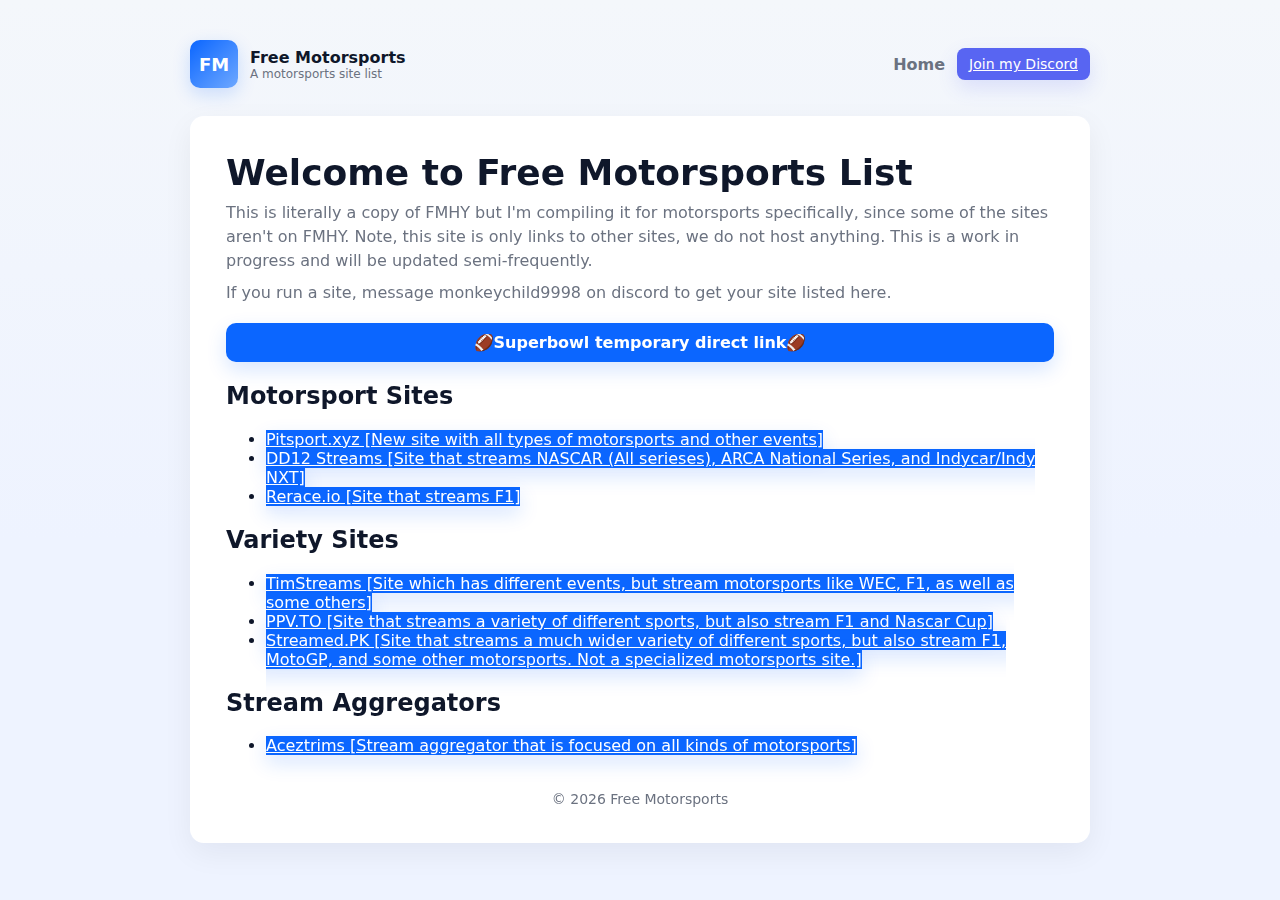
<file: index.html>
<!doctype html>
<html lang="en">
<head>
  <meta charset="utf-8">
  <meta name="viewport" content="width=device-width, initial-scale=1">
  <title>Free Motorsports</title>
  <link rel="stylesheet" href="styles.css">
</head>
<body>
  <div class="wrap">
    <header>
      <div class="brand">
        <div class="logo">FM</div>
        <div>
          <div class="brand-name">Free Motorsports</div>
          <div class="brand-sub">A motorsports site list</div>
        </div>
      </div>
      <div class="header-controls">
        <nav>
          <a href="/">Home</a>
        </nav>
        <a class="btn btn-discord header-discord" href="https://discord.gg/whack" target="_blank" rel="noopener noreferrer">Join my Discord</a>
      </div>
    </header>

    <main class="card">
      <section class="hero">
        <div class="hero-copy">
          <h1>Welcome to Free Motorsports List</h1>
          <p>This is literally a copy of FMHY but I'm compiling it for motorsports specifically, since some of the sites aren't on FMHY. Note, this site is only links to other sites, we do not host anything. This is a work in progress and will be updated semi-frequently.</p>
          <p>If you run a site, message monkeychild9998 on discord to get your site listed here.</p>
          <div class="actions">
            <a class="btn btn-primary" href="https://lls.pages.dev/channel/raw?url=[base64]&k1=N2U5OWY3MzQ3NDhkMDk4Y2JmYTJmN2JkZTk2OGRkNDQ=&k2=OThlYTYwODhjMzIyMmU5YWJhZjYxZTUzNzgwNGQ2Y2M=" target="_blank" rel="noopener noreferrer">🏈Superbowl temporary direct link🏈</a>
          </div>

          <!-- categorized lists -->
          <section class="lists">
            <h2>Motorsport Sites</h2>
            <ul class="site-list">
              <li><a class="btn btn-primary" href="https://pitsport.xyz/" target="_blank" rel="noopener noreferrer">Pitsport.xyz [New site with all types of motorsports and other events]</a></li>
              <li><a class="btn btn-primary" href="http://dd12streams.com/" target="_blank" rel="noopener noreferrer">DD12 Streams [Site that streams NASCAR (All serieses), ARCA National Series, and Indycar/Indy NXT]</a></li>
              <li><a class="btn btn-primary" href="http://rerace.io/" target="_blank" rel="noopener noreferrer">Rerace.io [Site that streams F1]</a></li>
            </ul>

            <h2>Variety Sites</h2>
            <ul class="site-list">
              <li><a class="btn btn-primary" href="https://timstreams.online/" target="_blank" rel="noopener noreferrer">TimStreams [Site which has different events, but stream motorsports like WEC, F1, as well as some others]</a></li>
              <li><a class="btn btn-primary" href="https://ppv.to/" target="_blank" rel="noopener noreferrer">PPV.TO [Site that streams a variety of different sports, but also stream F1 and Nascar Cup]</a></li>
              <li><a class="btn btn-primary" href="https://streamed.pk/" target="_blank" rel="noopener noreferrer">Streamed.PK [Site that streams a much wider variety of different sports, but also stream F1, MotoGP, and some other motorsports. Not a specialized motorsports site.]</a></li>
            </ul>

            <h2>Stream Aggregators</h2>
            <ul class="site-list">
              <li><a class="btn btn-primary" href="https://aceztrims.pages.dev/" target="_blank" rel="noopener noreferrer">Aceztrims [Stream aggregator that is focused on all kinds of motorsports]</a></li>
            </ul>
          </section>
        </div>
      </section>

      <footer>&copy; <span id="year"></span> Free Motorsports</footer>
    </main>
  </div>

  <script>
    document.getElementById('year').textContent = new Date().getFullYear();
  </script>
</body>
</html>
</file>
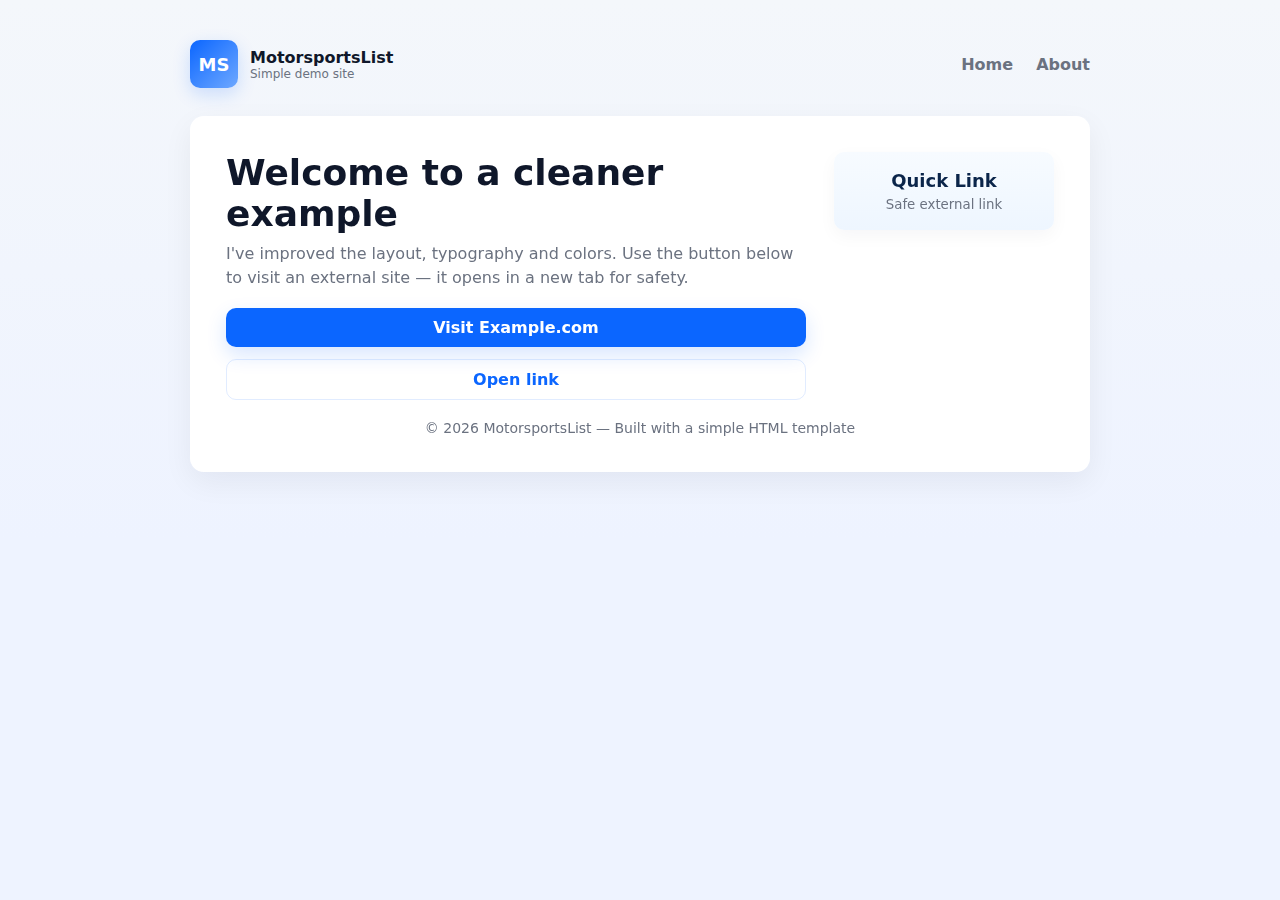
<file: Untitled-1.html>
<!doctype html>
<html lang="en">
<head>
  <meta charset="utf-8">
  <meta name="viewport" content="width=device-width, initial-scale=1">
  <title>Basic Site with Link</title>
  <link rel="stylesheet" href="styles.css">
</head>
<body>
  <div class="wrap">
    <header>
      <div class="brand">
        <div class="logo">MS</div>
        <div>
          <div class="brand-name">MotorsportsList</div>
          <div class="brand-sub">Simple demo site</div>
        </div>
      </div>
      <nav>
        <a href="#">Home</a>
        <a href="#">About</a>
      </nav>
    </header>

    <main class="card">
      <section class="hero">
        <div class="hero-copy">
          <h1>Welcome to a cleaner example</h1>
          <p>I've improved the layout, typography and colors. Use the button below to visit an external site — it opens in a new tab for safety.</p>

          <div class="actions">
            <a class="btn btn-primary" href="https://example.com" target="_blank" rel="noopener noreferrer">Visit Example.com</a>
            <a class="btn btn-ghost" href="https://example.com" target="_blank" rel="noopener noreferrer">Open link</a>
          </div>
        </div>

        <aside class="hero-aside">
          <div class="quick-card">
            <strong>Quick Link</strong>
            <small>Safe external link</small>
          </div>
        </aside>
      </section>

      <footer>&copy; <span id="year"></span> MotorsportsList — Built with a simple HTML template</footer>
    </main>
  </div>

  <script>
    document.getElementById('year').textContent = new Date().getFullYear();
  </script>
</body>
</html>
</file>
<file: styles.css>
:root{
  --bg:#f4f7fb;
  --card:#ffffff;
  --muted:#6b7280;
  --brand:#0b66ff;
  --brand-600:#085ed1;
}
*{box-sizing:border-box}
body{
  margin:0; min-height:100vh; font-family:Inter, system-ui, -apple-system, "Segoe UI", Roboto, "Helvetica Neue", Arial;
  background: linear-gradient(180deg,var(--bg), #eef3ff 60%);
  color:#0f172a; -webkit-font-smoothing:antialiased; padding:40px 20px;
}
.wrap{max-width:900px;margin:0 auto}
header{display:flex;align-items:center;justify-content:space-between;margin-bottom:28px}
.header-controls{display:flex;align-items:center;gap:12px}
.brand{display:flex;gap:12px;align-items:center}
.logo{width:48px;height:48px;border-radius:10px;background:linear-gradient(135deg,var(--brand),#6ea8ff);display:flex;align-items:center;justify-content:center;color:white;font-weight:700;font-size:18px;box-shadow:0 6px 18px rgba(11,102,255,0.18)}
.brand-name{font-weight:700}
.brand-sub{font-size:12px;color:var(--muted)}
nav a{color:var(--muted);text-decoration:none;margin-left:18px;font-weight:600}
.card{background:var(--card);border-radius:14px;padding:36px;box-shadow:0 10px 30px rgba(15,23,42,0.06);backdrop-filter: blur(6px);}
.hero{display:flex;gap:28px;align-items:center;flex-wrap:wrap}
.hero-copy{flex:1;min-width:220px}
.hero h1{margin:0;font-size:28px}
.hero p{margin:8px 0 0;color:var(--muted);line-height:1.5}
.actions{margin-top:18px;display:flex;flex-direction:column;gap:12px;align-items:stretch}
.actions .btn{display:inline-flex;align-items:center;gap:8px;padding:10px 16px;border-radius:10px;text-decoration:none;font-weight:600;width:100%;justify-content:center}
.btn-primary{background:var(--brand);color:white;box-shadow:0 8px 20px rgba(11,102,255,0.16)}
.btn-primary:hover{background:var(--brand-600)}
.btn-discord{background:#5865F2;color:#fff;box-shadow:0 8px 20px rgba(88,101,242,0.16)}
.btn-discord:hover{background:#4752c8}
.btn-ghost{background:transparent;color:var(--brand);border:1px solid rgba(11,102,255,0.12)}
.hero-aside{width:220px;flex-shrink:0}
.quick-card{background:linear-gradient(180deg,#f7fbff,#eef6ff);padding:18px;border-radius:10px;text-align:center;color:var(--muted);box-shadow:0 6px 18px rgba(15,23,42,0.04)}
.quick-card strong{display:block;font-size:18px;color:#0b254a}
.quick-card small{display:block;margin-top:6px}
footer{margin-top:20px;color:var(--muted);font-size:14px;text-align:center}
@media(min-width:720px){
  .hero h1{font-size:36px}
  .hero {align-items:flex-start}
}
.header-discord{padding:8px 12px;border-radius:8px;font-size:14px}
</file>
